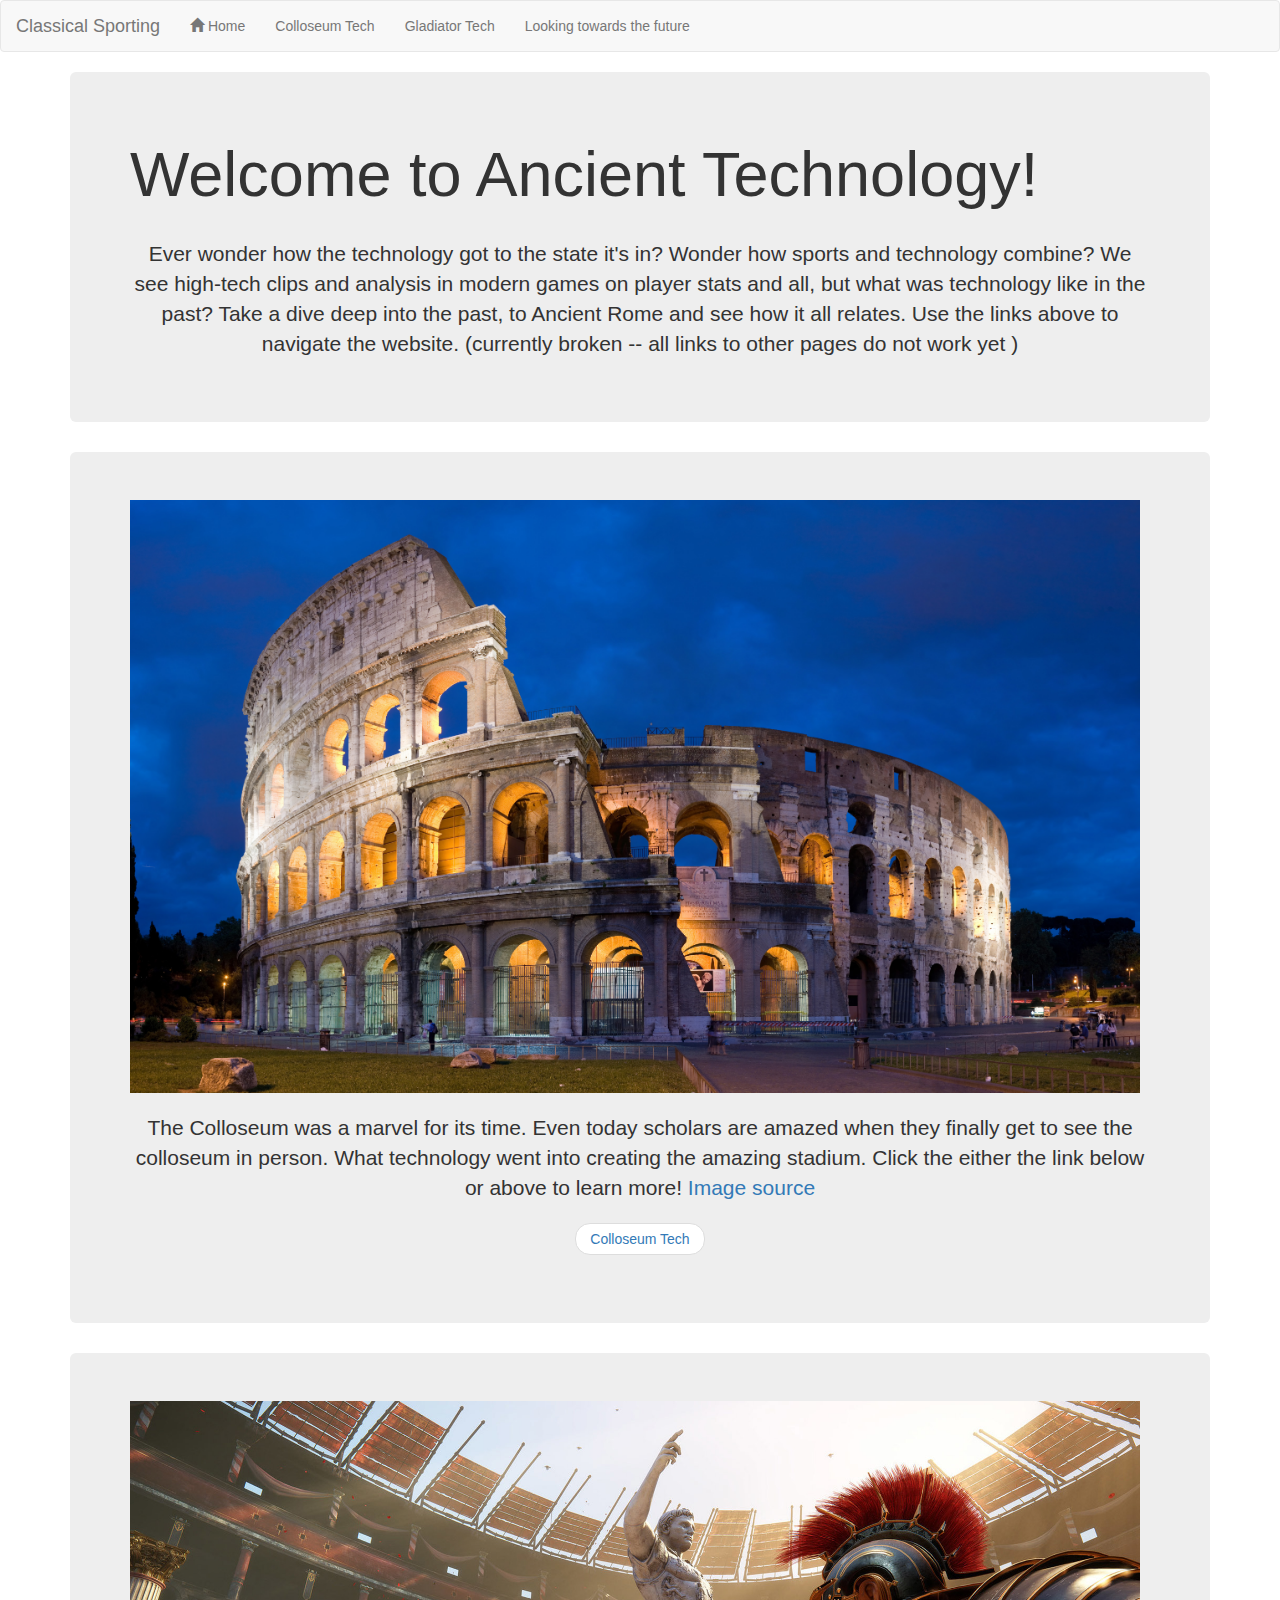
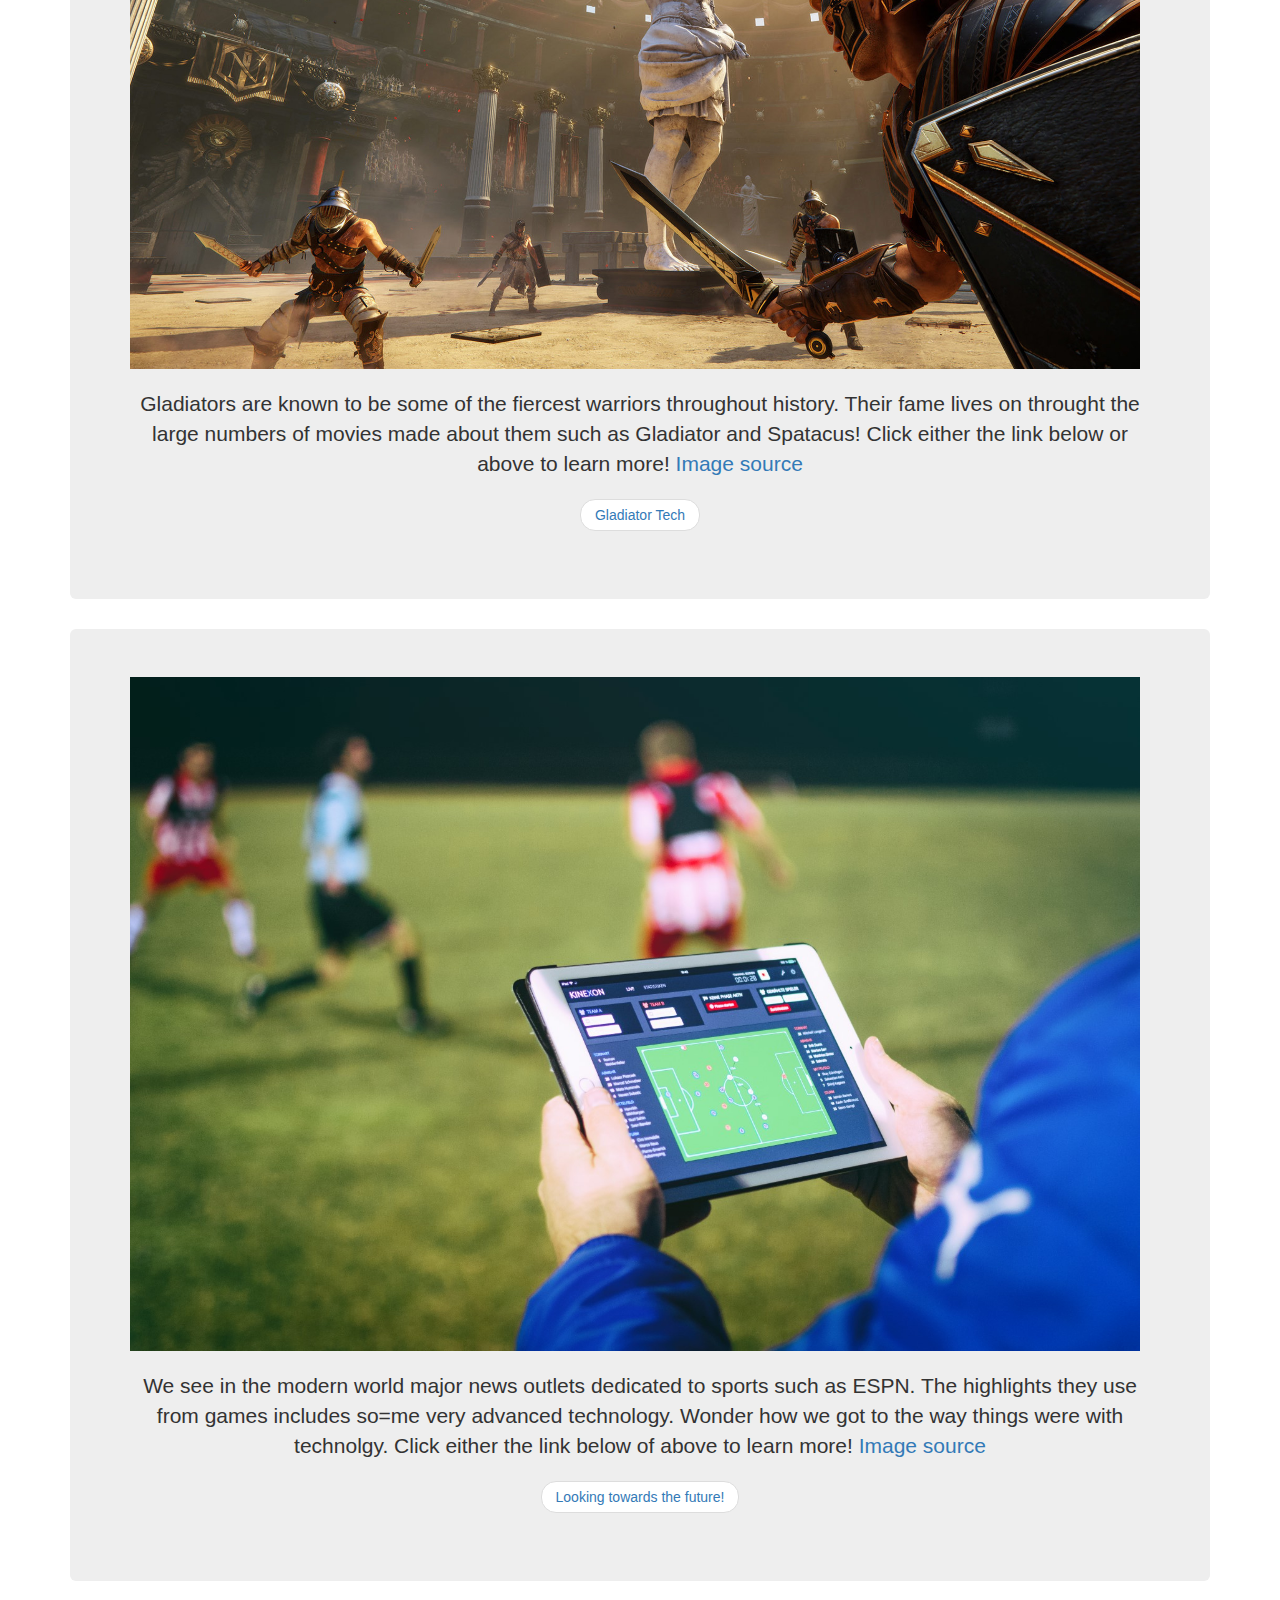
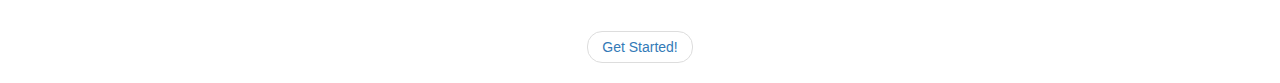
<file: index.html>
<!DOCTYPE html>
<html lang="en">
<head>
    <meta charset="UTF-8">
    <title>Home</title>
    <!-- Latest compiled and minified CSS -->
    <link rel="stylesheet" href="https://maxcdn.bootstrapcdn.com/bootstrap/3.3.7/css/bootstrap.min.css">

    <!-- jQuery library -->
    <script src="https://ajax.googleapis.com/ajax/libs/jquery/3.3.1/jquery.min.js"></script>

    <!-- Latest compiled JavaScript -->
    <script src="https://maxcdn.bootstrapcdn.com/bootstrap/3.3.7/js/bootstrap.min.js"></script>

    <!-- My personal stylesheet to make the website look nicer -->
    <link rel="stylesheet" href="styles.css">

    <!-- My personal javascript file -->
    <script src="src.js"></script>
</head>
<body>

<nav class="navbar navbar-default">
    <div class="container-fluid">
        <div class="navbar-header">
            <a class="navbar-brand" href="#">Classical Sporting</a>
        </div>
        <ul class="nav navbar-nav">
            <li><a href="#"><span class="glyphicon glyphicon-home"></span> Home</a></li>
            <li><a href="#">Colloseum Tech</a></li>
            <li><a href="#">Gladiator Tech</a></li>
            <li><a href="#">Looking towards the future</a></li>
        </ul>
    </div>
</nav>

<div class="container">
    <div class="jumbotron">
        <h1>Welcome to Ancient Technology!</h1>
        <br>
        <p class="text-center">
            Ever wonder how the technology got to the state it's in? Wonder how sports and technology combine? We see high-tech
            clips and analysis in modern games on player stats and all, but what was technology like in the past? Take a dive
            deep into the past, to Ancient Rome and see how it all relates. Use the links above to navigate the website.
            (currently broken -- all links to other pages do not work yet )
        </p>
    </div>
</div>

<div class="container">
    <div class="jumbotron">
        <img src="Colosseum.jpg" width="1010">
        <br><br>
        <p class="text-center">
            The Colloseum was a marvel for its time. Even today scholars are amazed when they finally get to see the
            colloseum in person. What technology went into creating the amazing stadium. Click the either the link below or
            above to learn more!
            <a href="https://upload.wikimedia.org/wikipedia/commons/5/53/Colosseum_in_Rome%2C_Italy_-_April_2007.jpg">
                Image source
            </a>

        </p>
        <ul class="pager">
            <li><a href="#">Colloseum Tech</a></li>
        </ul>
    </div>
</div>

<div class="container">
    <div class="jumbotron">
        <img src="Gladiators.jpg" width="1010">
        <br><br>
        <p class="text-center">
            Gladiators are known to be some of the fiercest warriors throughout history. Their fame lives on throught the
            large numbers of movies made about them such as Gladiator and Spatacus! Click either the link below or above to
            learn more!
            <a href="https://wallpaperplay.com/walls/full/3/4/4/199230.jpg">
                Image source
            </a>
        </p>
        <ul class="pager">
            <li><a href="#">Gladiator Tech</a></li>
        </ul>
    </div>
</div>

<div class="container">
    <div class="jumbotron">
        <img src="Sports.jpg" width="1010">
        <br><br>
        <p class="text-center">
            We see in the modern world major news outlets dedicated to sports such as ESPN. The highlights they use from
            games includes so=me very advanced technology. Wonder how we got to the way things were with technolgy. Click
            either the link below of above to learn more!
            <a href="https://kinexon.com/wp-content/uploads/2015/04/DSC_9563-Bearbeitet-Large.jpg">
                Image source
            </a>
        </p>
        <ul class="pager">
            <li><a href="#">Looking towards the future!</a></li>
        </ul>
    </div>
</div>

<ul class="pager">
    <li><a href="#">Get Started!</a></li>
</ul>

</body>
</html>
</file>
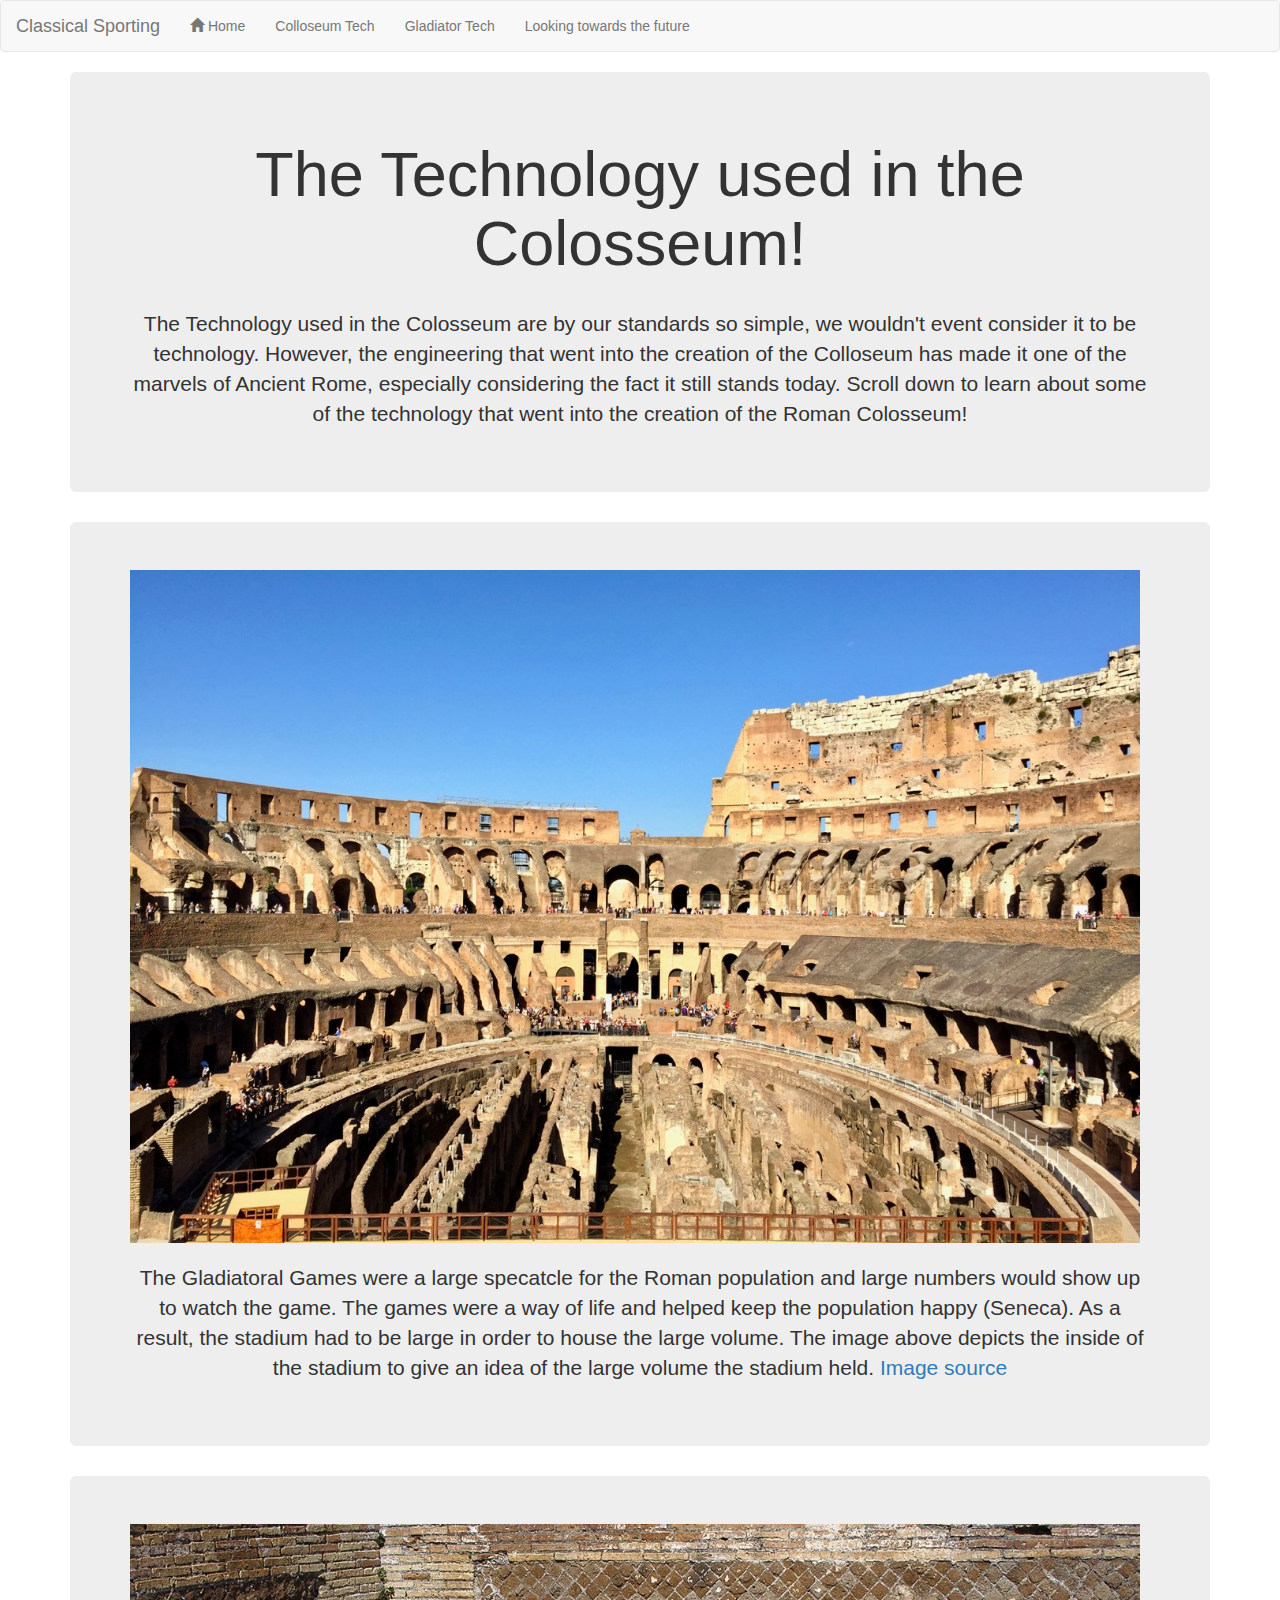
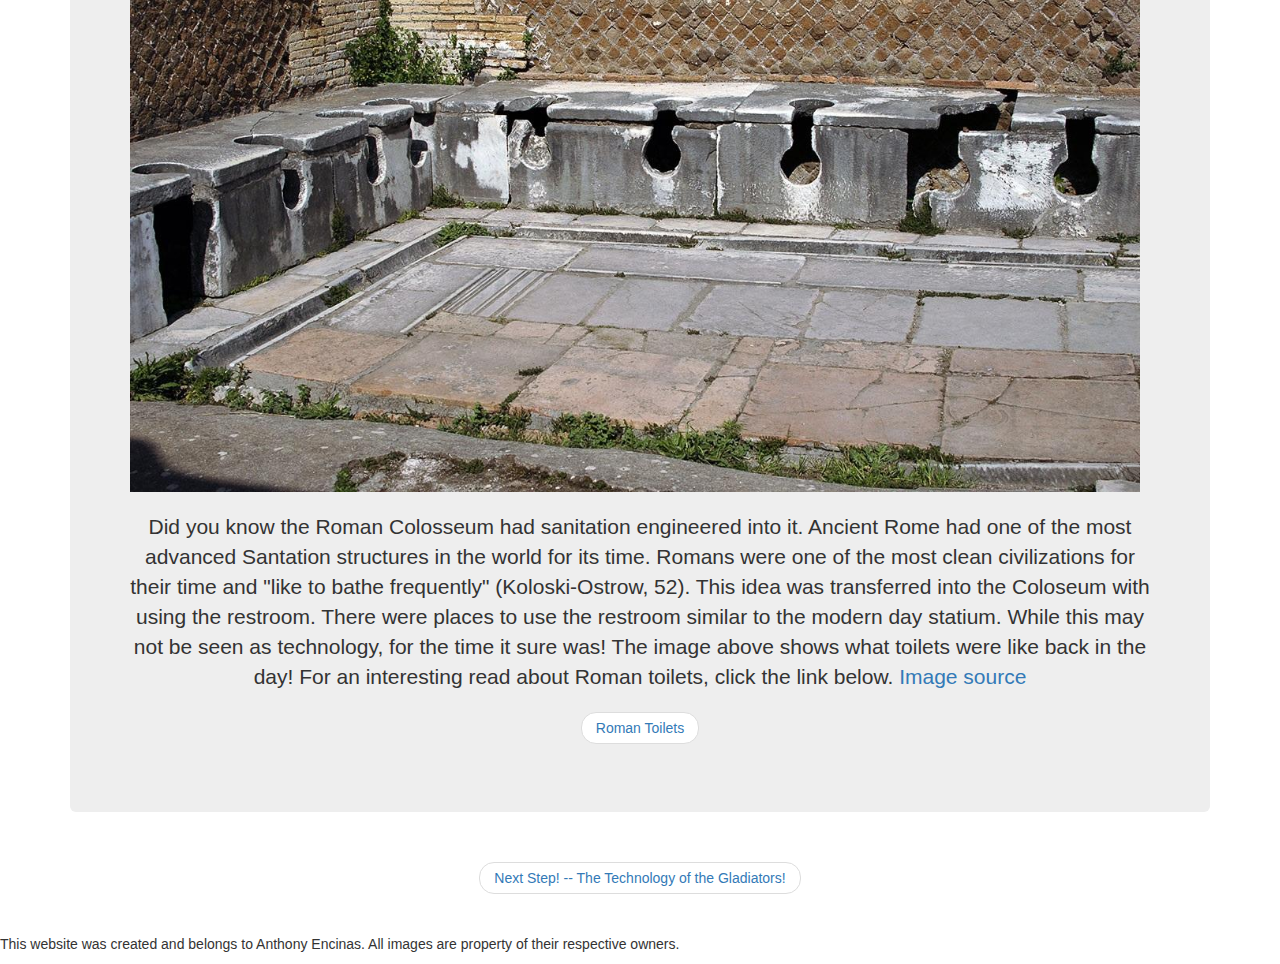
<file: Colosseum.html>
<!DOCTYPE html>
<html lang="en">
<head>
    <meta charset="UTF-8">
    <title>Home</title>
    <!-- Latest compiled and minified CSS -->
    <link rel="stylesheet" href="https://maxcdn.bootstrapcdn.com/bootstrap/3.3.7/css/bootstrap.min.css">

    <!-- jQuery library -->
    <script src="https://ajax.googleapis.com/ajax/libs/jquery/3.3.1/jquery.min.js"></script>

    <!-- Latest compiled JavaScript -->
    <script src="https://maxcdn.bootstrapcdn.com/bootstrap/3.3.7/js/bootstrap.min.js"></script>

    <!-- My personal stylesheet to make the website look nicer -->
    <link rel="stylesheet" href="styles.css">

    <!-- My personal javascript file -->
    <script src="src.js"></script>
</head>
<body>

<nav class="navbar navbar-default">
    <div class="container-fluid">
        <div class="navbar-header">
            <a class="navbar-brand" href="index.html">Classical Sporting</a>
        </div>
        <ul class="nav navbar-nav">
            <li><a href="index.html"><span class="glyphicon glyphicon-home"></span> Home</a></li>
            <li><a href="Colosseum.html">Colloseum Tech</a></li>
            <li><a href="Gladiator.html">Gladiator Tech</a></li>
            <li><a href="FutureTech.html">Looking towards the future</a></li>
        </ul>
    </div>
</nav>

<div class="container">
    <div class="jumbotron text-center">
        <h1>The Technology used in the Colosseum!</h1>
        <br>
        <p class="text-center">
            The Technology used in the Colosseum are by our standards so simple, we wouldn't event consider it to be technology.
            However, the engineering that went into the creation of the Colloseum has made it one of the marvels of Ancient Rome,
            especially considering the fact it still stands today. Scroll down to learn about some of the technology that went
            into the creation of the Roman Colosseum!
        </p>
    </div>
</div>

<div class="container">
    <div class="jumbotron">
        <img src="Colosseum-Inside.jpg" width="1010">
        <br><br>
        <p class="text-center">
            The Gladiatoral Games were a large specatcle for the Roman population and large numbers would show up to
            watch the game. The games were a way of life and helped keep the population happy (Seneca).
            As a result, the stadium had to be large in order to house the large volume. The image above depicts the
            inside of the stadium to give an idea of the large volume the stadium held.
            <a href="https://www.romewise.com/images/colosseum-inside-whole.jpg">
                Image source
            </a>

        </p>
    </div>
</div>

<div class="container">
    <div class="jumbotron">
        <img src="Toilet.jpg" width="1010">
        <br><br>
        <p class="text-center">
            Did you know the Roman Colosseum had sanitation engineered into it. Ancient Rome had one of the most advanced
            Santation structures in the world for its time. Romans were one of the most clean civilizations for their time and "like to
            bathe frequently" (Koloski-Ostrow, 52). This idea was transferred into the Coloseum with using the restroom. There
            were places to use the restroom similar to the modern day statium. While this may not be seen as technology, for the
            time it sure was! The image above shows what toilets were like back in the day! For an interesting read about
            Roman toilets, click the link below.
            <a href="http://www.sciencemag.org/sites/default/files/styles/article_main_large/public/images/sn-romantoilets.jpg?itok=eU01Zewd&c=d5c762b61c41d41483f1c3d7e4a23004">
                Image source
            </a>
        <ul class="pager">
            <li><a href="https://www.sapiens.org/column/curiosities/ancient-roman-bathrooms/">Roman Toilets</a></li>
        </ul>
        </p>
    </div>
</div>

<ul class="pager">
    <li><a href="Gladiator.html">Next Step! -- The Technology of the Gladiators!</a></li>
</ul>

<br>
<p>
    This website was created and belongs to Anthony Encinas. All images are property of their respective owners.
</p>

</body>
</html>
</file>
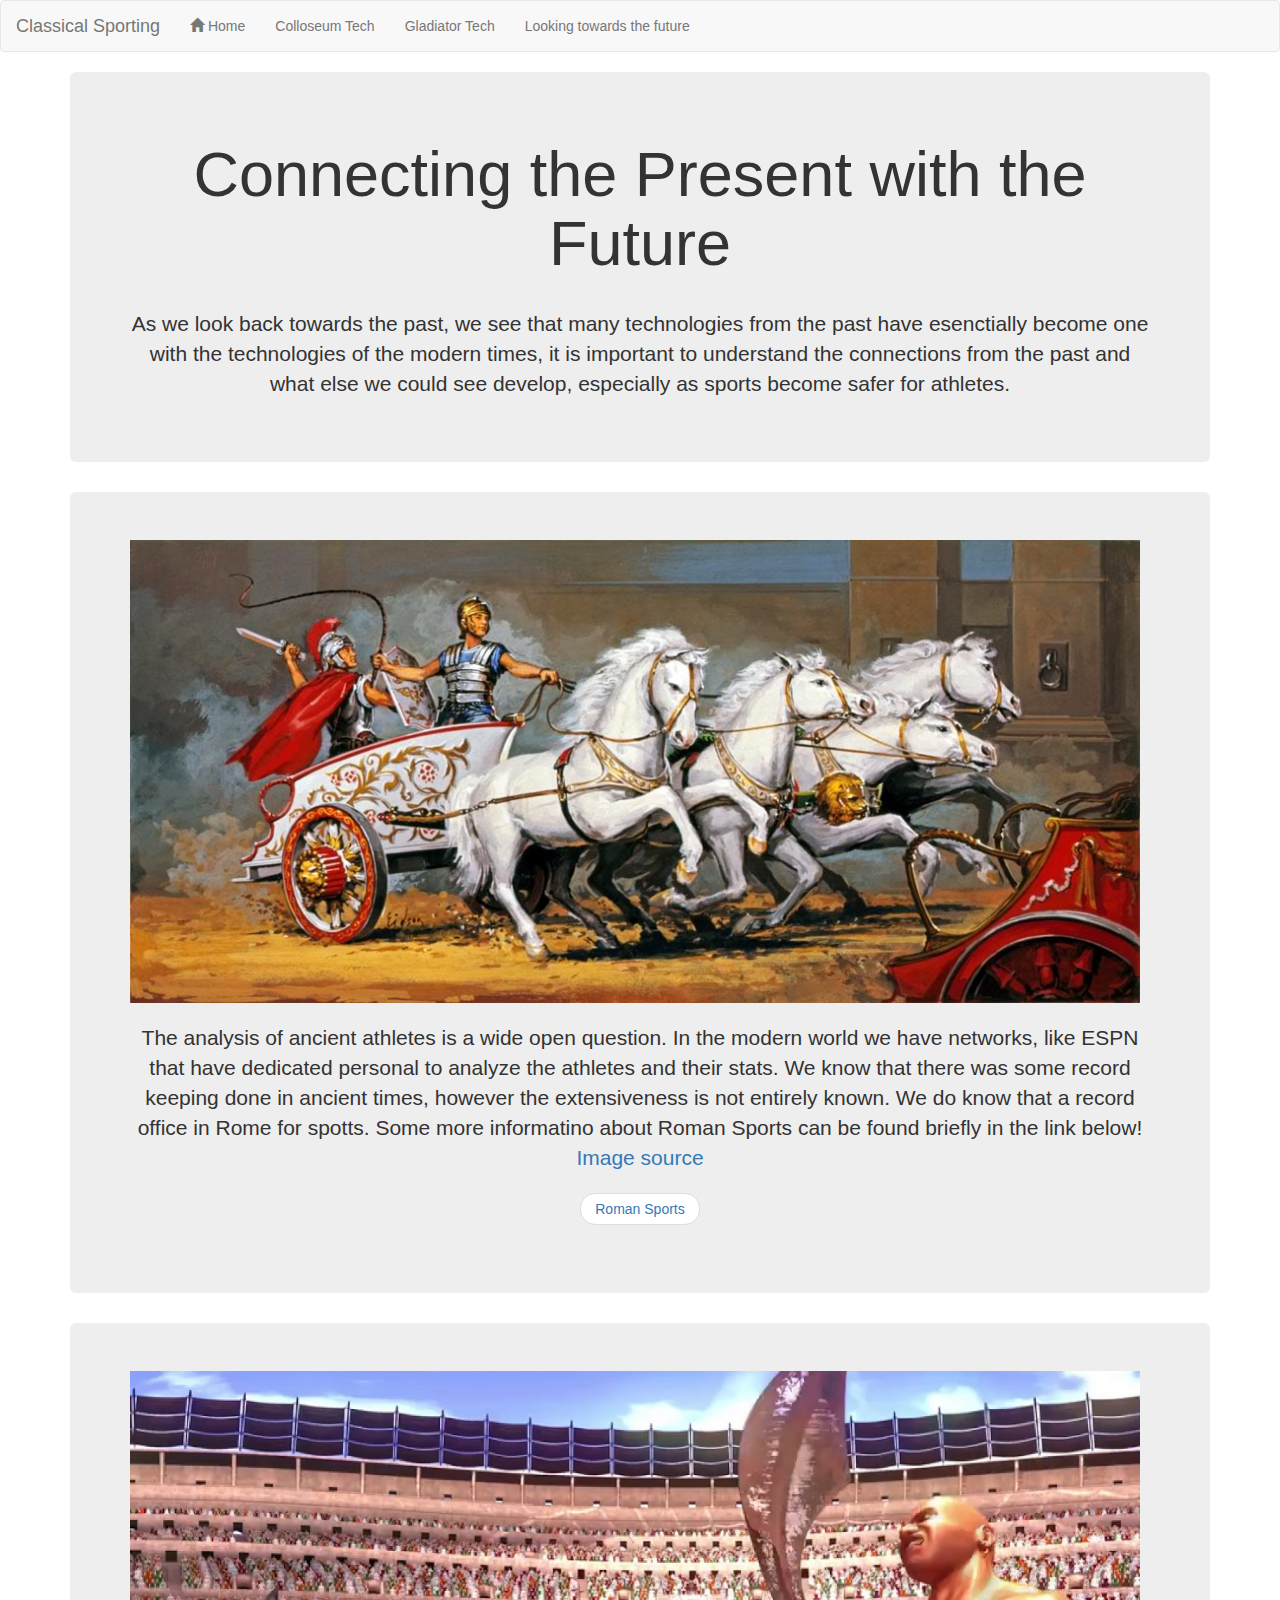
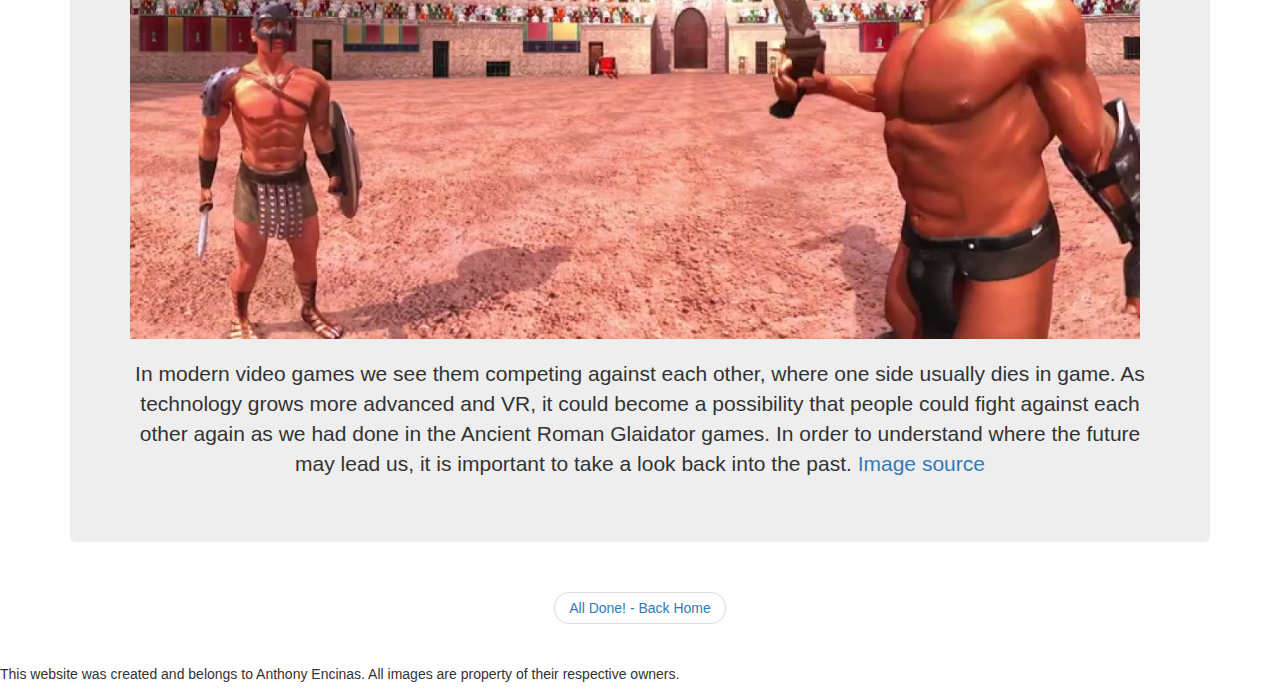
<file: FutureTech.html>
<!DOCTYPE html>
<html lang="en">
<head>
    <meta charset="UTF-8">
    <title>Home</title>
    <!-- Latest compiled and minified CSS -->
    <link rel="stylesheet" href="https://maxcdn.bootstrapcdn.com/bootstrap/3.3.7/css/bootstrap.min.css">

    <!-- jQuery library -->
    <script src="https://ajax.googleapis.com/ajax/libs/jquery/3.3.1/jquery.min.js"></script>

    <!-- Latest compiled JavaScript -->
    <script src="https://maxcdn.bootstrapcdn.com/bootstrap/3.3.7/js/bootstrap.min.js"></script>

    <!-- My personal stylesheet to make the website look nicer -->
    <link rel="stylesheet" href="styles.css">

    <!-- My personal javascript file -->
    <script src="src.js"></script>
</head>
<body>

<nav class="navbar navbar-default">
    <div class="container-fluid">
        <div class="navbar-header">
            <a class="navbar-brand" href="index.html">Classical Sporting</a>
        </div>
        <ul class="nav navbar-nav">
            <li><a href="index.html"><span class="glyphicon glyphicon-home"></span> Home</a></li>
            <li><a href="Colosseum.html">Colloseum Tech</a></li>
            <li><a href="Gladiator.html">Gladiator Tech</a></li>
            <li><a href="FutureTech.html">Looking towards the future</a></li>
        </ul>
    </div>
</nav>

<div class="container">
    <div class="jumbotron text-center">
        <h1>Connecting the Present with the Future</h1>
        <br>
        <p class="text-center">
            As we look back towards the past, we see that many technologies from the past have esenctially become one with the
            technologies of the modern times, it is important to understand the connections from the past and what else we could
            see develop, especially as sports become safer for athletes.
        </p>
    </div>
</div>

<div class="container">
    <div class="jumbotron">
        <img src="chariot.jpg" width="1010">
        <br><br>
        <p class="text-center">
            The analysis of ancient athletes is a wide open question. In the modern world we have networks, like ESPN that
            have dedicated personal to analyze the athletes and their stats. We know that there was some record keeping done in
            ancient times, however the extensiveness is not entirely known. We do know that a record office in Rome for
            spotts. Some more informatino about Roman Sports can be found
            briefly in the link below!
            <a href="https://www.historyanswers.co.uk/wp-content/uploads/2015/09/ASE208a-1.jpg">
                Image source
            </a>

        </p>
        <ul class="pager">
            <li><a href="http://www.tribunesandtriumphs.org/roman-life/roman-sports.htm">Roman Sports</a></li>
        </ul>
    </div>
</div>

<div class="container">
    <div class="jumbotron">
        <img src="Roman-VR.jpg" width="1010">
        <br><br>
        <p class="text-center">
            In modern video games we see them competing against each other, where one side usually dies in game. As technology
            grows more advanced and VR, it could become a possibility that people could fight against each other again as we
            had done in the Ancient Roman Glaidator games. In order to understand where the future may lead us, it is important
            to take a look back into the past.
            <a href="https://i.ytimg.com/vi/99zyCKU9Zsk/maxresdefault.jpg">
                Image source
            </a>
        </p>
    </div>
</div>

<ul class="pager">
    <li><a href="index.html">All Done! - Back Home</a></li>
</ul>

<br>
<p>
    This website was created and belongs to Anthony Encinas. All images are property of their respective owners.
</p>

</body>
</html>
</file>
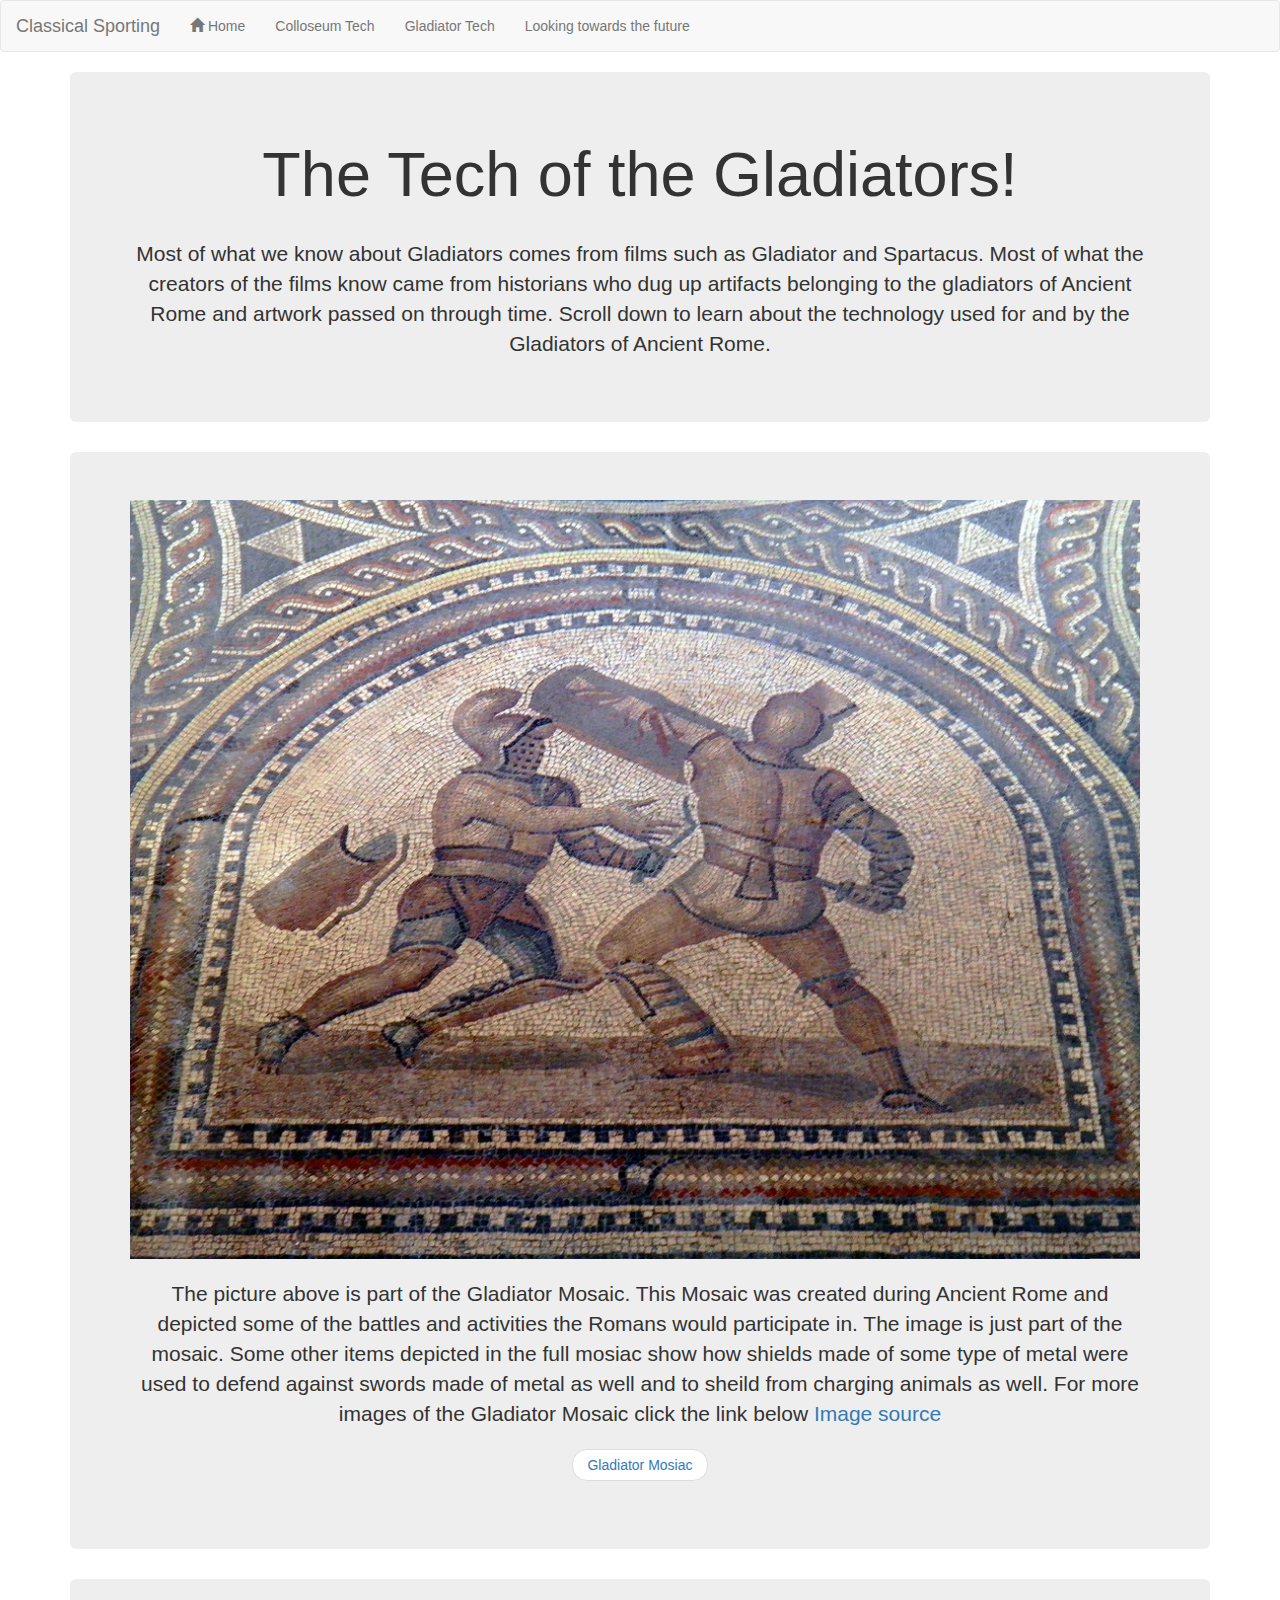
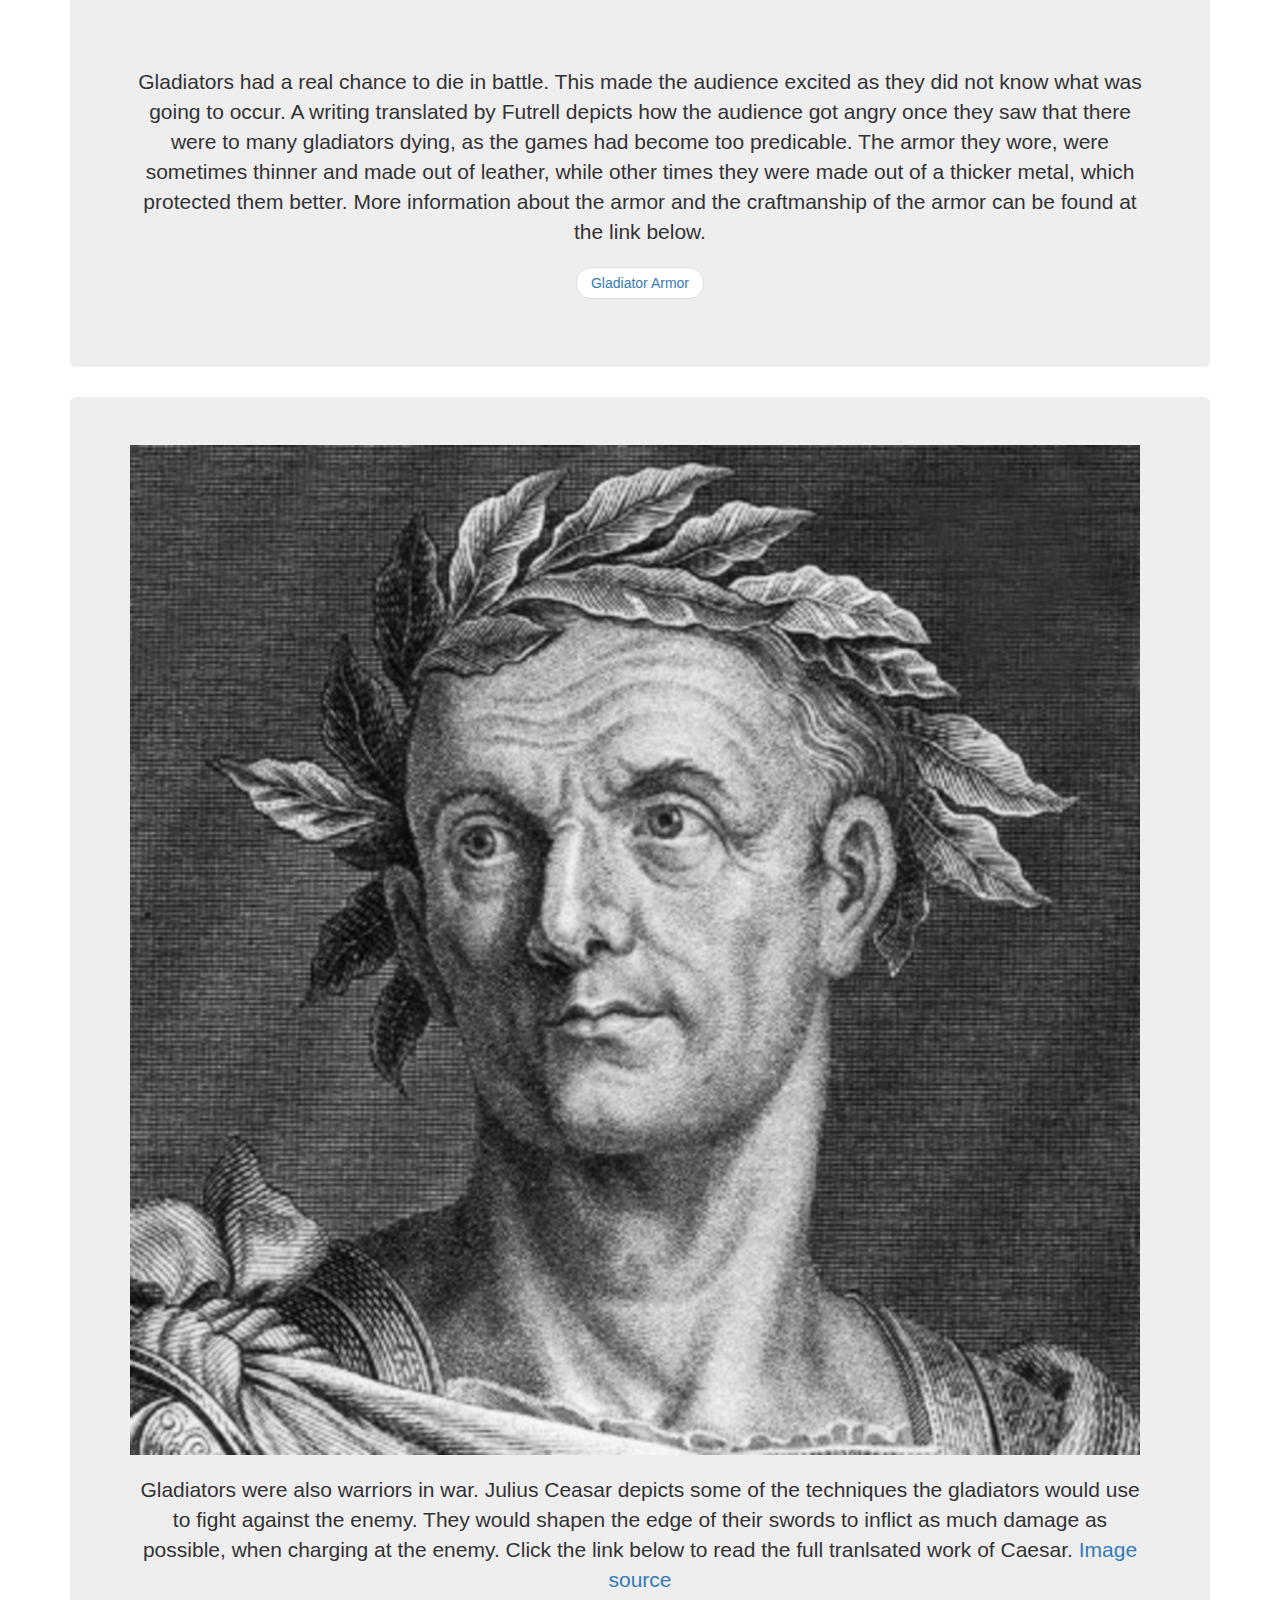
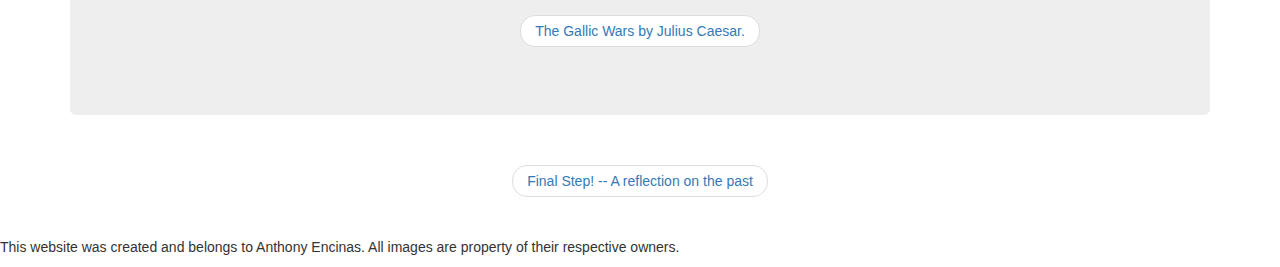
<file: Gladiator.html>
<!DOCTYPE html>
<html lang="en">
<head>
    <meta charset="UTF-8">
    <title>Home</title>
    <!-- Latest compiled and minified CSS -->
    <link rel="stylesheet" href="https://maxcdn.bootstrapcdn.com/bootstrap/3.3.7/css/bootstrap.min.css">

    <!-- jQuery library -->
    <script src="https://ajax.googleapis.com/ajax/libs/jquery/3.3.1/jquery.min.js"></script>

    <!-- Latest compiled JavaScript -->
    <script src="https://maxcdn.bootstrapcdn.com/bootstrap/3.3.7/js/bootstrap.min.js"></script>

    <!-- My personal stylesheet to make the website look nicer -->
    <link rel="stylesheet" href="styles.css">

    <!-- My personal javascript file -->
    <script src="src.js"></script>
</head>
<body>

<nav class="navbar navbar-default">
    <div class="container-fluid">
        <div class="navbar-header">
            <a class="navbar-brand" href="index.html">Classical Sporting</a>
        </div>
        <ul class="nav navbar-nav">
            <li><a href="index.html"><span class="glyphicon glyphicon-home"></span> Home</a></li>
            <li><a href="Colosseum.html">Colloseum Tech</a></li>
            <li><a href="Gladiator.html">Gladiator Tech</a></li>
            <li><a href="FutureTech.html">Looking towards the future</a></li>
        </ul>
    </div>
</nav>

<div class="container">
    <div class="jumbotron text-center">
        <h1>The Tech of the Gladiators!</h1>
        <br>
        <p class="text-center">
            Most of what we know about Gladiators comes from films such as Gladiator and Spartacus. Most of what the
            creators of the films know came from historians who dug up artifacts belonging to the gladiators of Ancient
            Rome and artwork passed on through time. Scroll down to learn about the technology used for and by the Gladiators
            of Ancient Rome.
        </p>
    </div>
</div>

<div class="container">
    <div class="jumbotron">
        <img src="Gladiator%20Mosaic.jpg" width="1010">
        <br><br>
        <p class="text-center">
            The picture above is part of the Gladiator Mosaic. This Mosaic was created during Ancient Rome and depicted some
            of the battles and activities the Romans would participate in. The image is just part of the mosaic. Some other
            items depicted in the full mosiac show how shields made of some type of metal were used to defend against swords
            made of metal as well and to sheild from charging animals as well. For more images of the Gladiator Mosaic click
            the link below
            <a href="https://c1.staticflickr.com/9/8489/8196070427_5cae626505_b.jpg">
                Image source
            </a>

        </p>
        <ul class="pager">
            <li><a href="http://www.italianways.com/the-mosaic-of-the-gladiator-fighting-to-the-death/">Gladiator Mosiac</a></li>
        </ul>
    </div>
</div>

<div class="container">
    <div class="jumbotron">
        <br><br>
        <p class="text-center">
            Gladiators had a real chance to die in battle. This made the audience excited as they did not know what was going
            to occur. A writing translated by Futrell depicts how the audience got angry once they saw that there were to many
            gladiators dying, as the games had become too predicable. The armor they wore, were sometimes thinner and made
            out of leather, while other times they were made out of a thicker metal, which protected them better. More information
            about the armor and the craftmanship of the armor can be found at the link below.
        </p>
        <ul class="pager">
            <li><a href="https://www.thoughtco.com/gladiators-weapons-111732">Gladiator Armor</a></li>
        </ul>
    </div>
</div>

<div class="container">
    <div class="jumbotron">
        <img src="Caesar.jpg" width="1010">
        <br><br>
        <p class="text-center">
            Gladiators were also warriors in war. Julius Ceasar depicts some of the techniques the gladiators would use
            to fight against the enemy. They would shapen the edge of their swords to inflict as much damage as possible,
            when charging at the enemy. Click the link below to read the full tranlsated work of Caesar.
            <a href="https://www.biography.com/.image/t_share/MTE4MDAzNDEwNDQxMTExMDU0/julius-caesar-9192504-1-402.jpg">
                Image source
            </a>
        </p>
        <ul class="pager"><li><a href="http://classics.mit.edu/Caesar/gallic.1.1.html">The Gallic Wars by Julius Caesar.</a></li>
        </ul>
    </div>
</div>

<ul class="pager">
    <li><a href="FutureTech.html">Final Step! -- A reflection on the past</a></li>
</ul>

<br>
<p>
    This website was created and belongs to Anthony Encinas. All images are property of their respective owners.
</p>

</body>
</html>
</file>
<file: styles.css>
/*
    This holds all of my custom made styles for the website
 */

.home-location{
    padding: 5px;
    position: relative;
    bottom: -8px;
}
</file>
